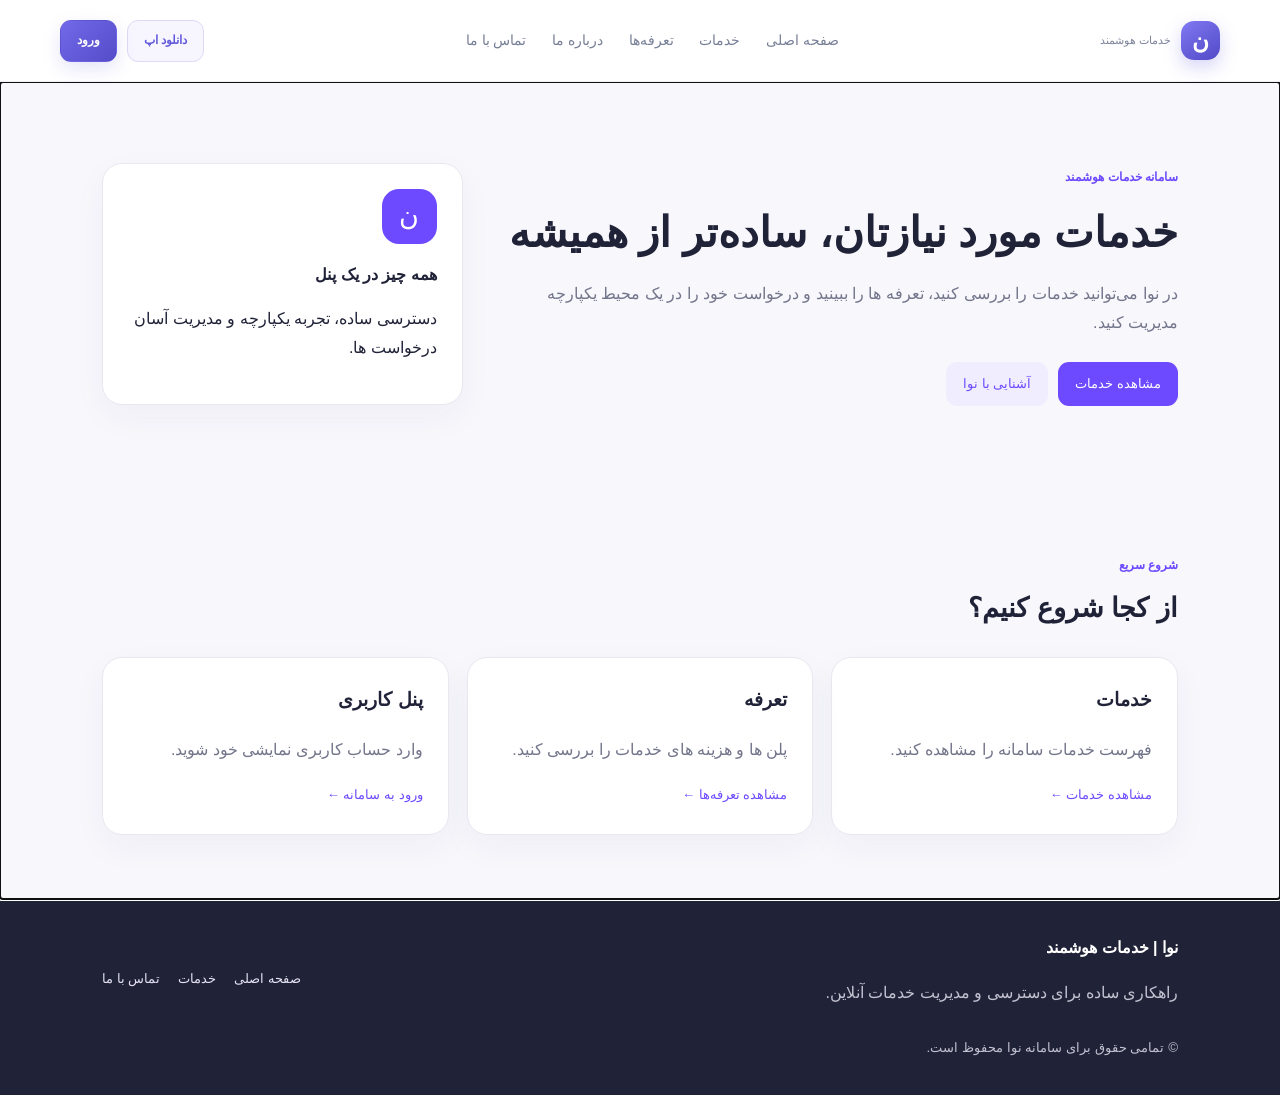
<file: index.html>
<!doctype html>
<html lang="fa" dir="rtl">
  <head>
    <meta charset="utf-8" />
    <meta name="viewport" content="width=device-width, initial-scale=1.0" />
    <meta http-equiv="refresh" content="0; url=master/master.html">
    <meta name="description" content="سامانه مدیریت و خرید خدمات نرم‌افزاری" />
    <link rel="stylesheet" href="css/style.css" />

    <title>نام سایت | خدمات نرم‌افزاری</title>
  </head>

  <body>
  <p>در حال ورود به سامانه نوا...اگر منتقل نشدید، 
    <a href="master/master.html">اینجا کلیک کنید.</a>
  </p>
    <main>
      <section class="hero container">
        <div class="hero-copy">
          <span class="eyebrow">
            <i class="pulse"></i>
            راهکاری ساده برای کسب‌وکار شما
          </span>

          <h1>
            ابزارهای کسب‌وکارتان،<br />
            <span class="gradient-text">همه در یک پنل.</span>
          </h1>

          <p class="hero-description">
            خدمات نرم‌افزاری موردنیازتان را انتخاب کنید، اطلاعات را ثبت کنید و
            وضعیت درخواست خود را از پنل کاربری دنبال کنید.
          </p>

          <div class="hero-actions">
            <a class="btn btn-primary btn-large" href="#services">
              مشاهده خدمات
            </a>

            <button
              class="btn btn-ghost btn-large"
              type="button"
              data-open-login>
              ورود به حساب کاربری
            </button>
          </div>

          <div class="hero-proof">
            <div class="avatar-stack">
              <span>م</span>
              <span>ر</span>
              <span>س</span>
            </div>

            <div>
              <strong>شروعی سریع و ساده</strong>
              <small>فرآیند ثبت درخواست در چند مرحله</small>
            </div>
          </div>
        </div>

        <div class="hero-visual">
          <div class="glow"></div>

          <div class="dashboard-preview">
            <div class="preview-top">
              <span>نمای کلی پنل</span>
            </div>

            <div class="welcome-card">
              <div>
                <small>خوش آمدید </small>
                <h3>پنل شما آماده است</h3>
                <p>درخواست‌هایتان را مدیریت کنید.</p>
              </div>
            </div>

            <div class="preview-stats">
              <div class="mini-stat">
                <small>درخواست‌ها</small>
                <b>۰۳</b>
              </div>

              <div class="mini-stat">
                <small>تکمیل‌شده</small>
                <b>۰۲</b>
              </div>
            </div>

            <div class="preview-row">
              <div>
                <b>سرویس فروشگاهی</b>
                <small>در انتظار بررسی</small>
              </div>
              <span class="status-pill pending">در حال بررسی</span>
            </div>

            <div class="preview-row">
              <div>
                <b>پنل ارتباط با مشتری</b>
                <small>به‌روزرسانی اخیر</small>
              </div>
              <span class="status-pill success">فعال</span>
            </div>
          </div>

          <div class="float-card">
            <div>
              <b>ثبت موفق اطلاعات</b>
              <small>همه‌چیز مرتب و یک‌جا</small>
            </div>
          </div>

          <div class="hero-orb orb-one"></div>
          <div class="hero-orb orb-two"></div>
        </div>
      </section>

      <section class="trust-strip">
        <div class="container trust-inner">
          <span>تجربه‌ای ساده برای مدیریت خدمات</span>
          <div>
            <i></i>
            <b>سریع</b>
            <i></i>
            <b>شفاف</b>
            <i></i>
            <b>قابل پیگیری</b>
          </div>
        </div>
      </section>

      <section class="section container" id="services">
        <div class="section-heading">
          <div>
            <span class="eyebrow">خدمات ما</span>
            <h2>چه چیزی برای شما مناسب است؟</h2>
            <p>خدمت موردنظرتان را انتخاب کنید و جزئیات درخواست را ثبت کنید.</p>
          </div>

          <a class="text-link" href="detail.html"> مشاهده همه خدمات </a>
        </div>

        <div class="service-grid">
          <article class="service-card featured">
            <span class="card-label">پیشنهاد ویژه</span>
            <h3>پنل مدیریت کسب‌وکار</h3>
            <p>مدیریت اطلاعات، کاربران و فرآیندهای روزمره در یک محیط ساده.</p>

            <div class="service-bottom">
              <strong>شروع از <b>۲,۵۰۰,۰۰۰</b> تومان</strong>
              <a href="detail.html" class="round-arrow" aria-label="جزئیات">
                مشاهده بیشتر
              </a>
            </div>
          </article>

          <article class="service-card">
            <h3>پنل ارتباط با مشتری</h3>
            <p>
              درخواست‌ها و ارتباطات مشتریان را منظم و قابل پیگیری نگه دارید.
            </p>

            <div class="service-bottom">
              <strong>پلن‌های متنوع</strong>
              <a href="detail.html" class="round-arrow" aria-label="جزئیات">
                مشاهده بیشتر
              </a>
            </div>
          </article>

          <article class="service-card">
            <h3>ابزارهای قابل دانلود</h3>
            <p>دسترسی به فایل‌ها و ابزارهای مرتبط با سرویس انتخابی شما.</p>

            <div class="service-bottom">
              <strong>دسترسی در پنل</strong>
              <a href="detail.html" class="round-arrow" aria-label="جزئیات">
                مشاهده بیشتر
              </a>
            </div>
          </article>
        </div>
      </section>

      <section class="how-section" id="how">
        <div class="container">
          <div class="section-heading centered">
            <div>
              <span class="eyebrow">شروع در سه مرحله</span>
              <h2>از انتخاب تا استفاده، ساده و روشن</h2>
              <p>بدون مراحل پیچیده، درخواستتان را ثبت کنید.</p>
            </div>
          </div>

          <div class="steps-grid">
            <div class="step">
              <span>۰۱</span>
              <h3>انتخاب سرویس</h3>
              <p>خدمت و پلن مناسب را بررسی کنید.</p>
            </div>

            <div class="step">
              <span>۰۲</span>
              <h3>ثبت اطلاعات</h3>
              <p>فرم مشخصات را تکمیل و ارسال کنید.</p>
            </div>

            <div class="step">
              <span>۰۳</span>
              <h3>پیگیری درخواست</h3>
              <p>وضعیت و فایل‌ها را در پنل ببینید.</p>
            </div>
          </div>
        </div>
      </section>

      <section class="cta container">
        <div>
          <span class="eyebrow">آماده شروع هستید؟</span>
          <h2>حساب کاربری‌تان را باز کنید.</h2>
          <p>برای ثبت درخواست یا مشاهده پنل وارد شوید.</p>
        </div>

        <button class="btn btn-light btn-large" type="button" data-open-login>
          ورود / ثبت‌نام
        </button>
      </section>
    </main>

    <!-- پنجره ورود -->
    <div class="modal-backdrop" id="login-modal" aria-hidden="true">
      <section
        class="login-modal"
        role="dialog"
        aria-modal="true"
        aria-labelledby="login-title">
        <button
          class="modal-close"
          type="button"
          data-close-login
          aria-label="بستن"> X </button>

        <div class="modal-brand brand-mark">ن</div>

        <span class="eyebrow">خوش آمدید</span>
        <h2 id="login-title">ورود به حساب کاربری</h2>

        <p class="modal-subtitle">برای ادامه، اطلاعات حساب خود را وارد کنید.</p>

        <form id="login-form">
          <label for="login-username">نام کاربری (Username)</label>
          <input
            id="login-username"
            name="username"
            type="text"
            placeholder="نام کاربری خود را وارد کنید"
            autocomplete="username"
            required />

          <label for="login-password">رمز عبور (Password)</label>
          <input
            id="login-password"
            name="password"
            type="password"
            placeholder="رمز عبور خود را وارد کنید"
            autocomplete="current-password"
            required
            minlength="4" />

          <label for="login-token">توکن دسترسی (Token)</label>
          <input
            id="login-token"
            name="token"
            type="password"
            placeholder="توکن دسترسی خود را وارد کنید"
            autocomplete="off"
            required />

          <div class="form-note">
            نام کاربری، رمز عبور و توکن دسترسی را وارد کنید.
          </div>

          <button class="btn btn-primary btn-full" type="submit">
            ورود به پنل
          </button>
        </form>

        <p class="modal-foot">
          با ورود، می‌توانید درخواست خود را ثبت و پیگیری کنید.
        </p>
      </section>
    </div>

    <div class="toast" id="toast" role="status" aria-live="polite"></div>

    <div id="site-footer"></div>
    <script src="components/header.js" defer></script>
    <script src="components/footer.js" defer></script>
    <script src="js/app.js" defer></script>
    <script src="components/layout.js" defer></script>
    <script src="js/login.js" defer></script>
  </body>
</html>
</file>
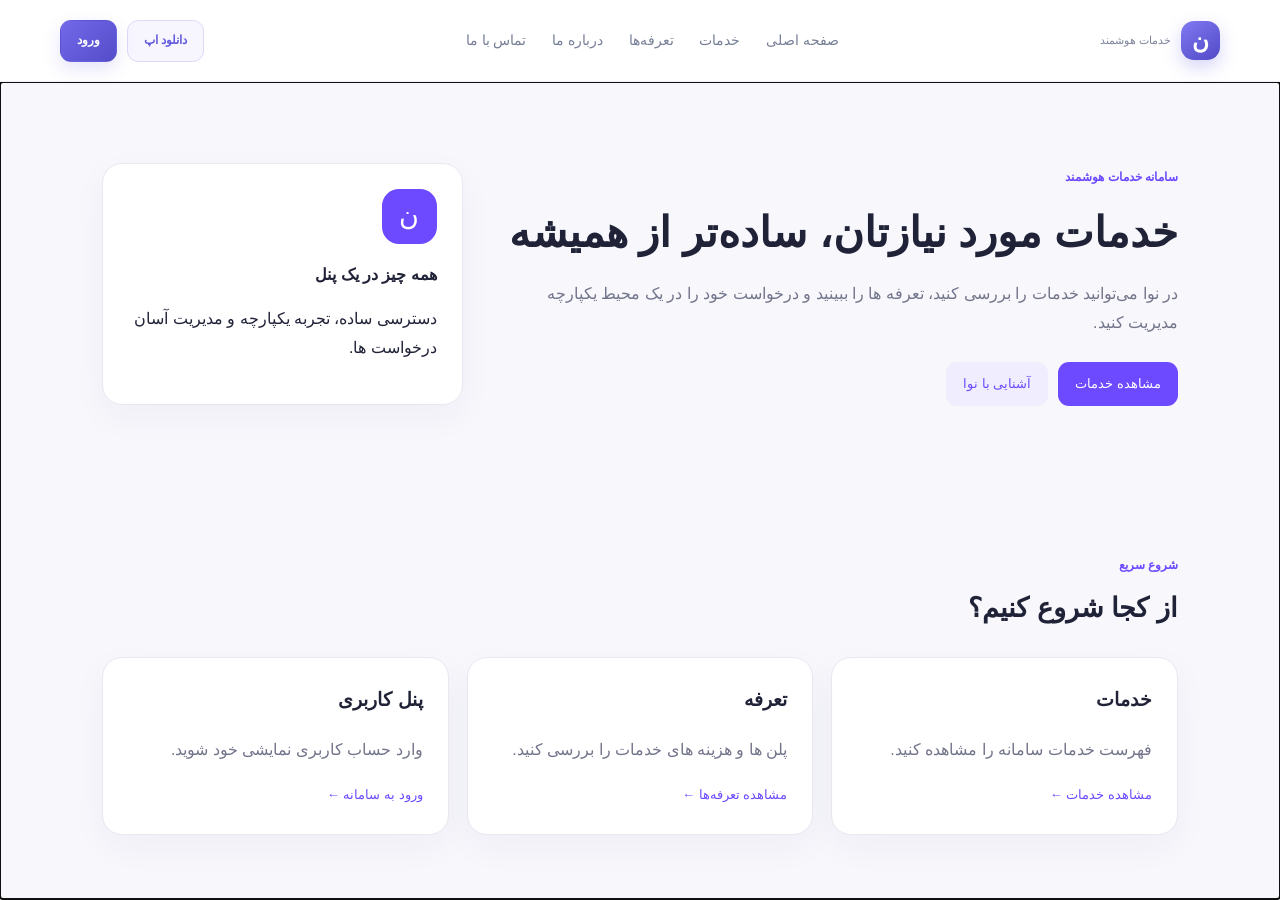
<file: dashboard.html>
<!doctype html>
<html lang="fa" dir="rtl">
  <head>
    <meta charset="utf-8" />
    <meta name="viewport" content="width=device-width, initial-scale=1" />

    <meta
      name="description"
      content="پنل کاربری برای مدیریت و پیگیری درخواست‌های خدمات" />

    <title>پنل کاربری</title>

    <link rel="stylesheet" href="css/style.css" />
  </head>

  <body class="dashboard-body">
    <div id="site-header"></div>

    <main class="container page-container">
      <!-- خوش‌آمدگویی و عملیات اصلی -->
      <div class="dashboard-welcome">
        <div>
          <span class="eyebrow">فضای کاربری شما</span>

          <h1>
            سلام،
            <span id="user-name">کاربر عزیز</span>
          </h1>

          <p>
            از این بخش می‌توانید درخواست‌ها و فایل‌های مرتبط را مدیریت کنید.
          </p>
        </div>

        <div class="header-actions">
          <a href="detail.html" class="btn btn-primary">
            ＋ ثبت درخواست جدید
          </a>

          <button type="button" class="btn btn-ghost" id="logout-btn">
            خروج از حساب
          </button>
        </div>
      </div>

      <!-- آمار داشبورد -->
      <div class="dashboard-stats">
        <article class="stat-card">
          <div>
            <small>کل درخواست‌ها</small>
            <strong id="total-requests">۰</strong>
          </div>
        </article>

        <article class="stat-card">
          <div>
            <small>در انتظار بررسی</small>
            <strong id="pending-requests">۰</strong>
          </div>
        </article>

        <article class="stat-card">
          <div>
            <small>فایل‌های قابل دانلود</small>
            <strong>۰</strong>
          </div>
        </article>
      </div>

      <!-- درخواست‌های ثبت‌شده -->
      <section class="panel-card requests-card">
        <div class="card-heading">
          <div>
            <span class="eyebrow">سوابق شما</span>

            <h2>درخواست‌های ثبت‌شده</h2>

            <p>درخواست‌هایی که در این مرورگر ثبت کرده‌اید.</p>
          </div>

          <a href="detail.html" class="text-link"> درخواست جدید </a>
        </div>

        <div id="requests-list" class="requests-list"></div>

        <div id="empty-state" class="empty-state" hidden>
          <h3>هنوز درخواستی ثبت نکرده‌اید</h3>

          <p>
            با ثبت اولین درخواست، اطلاعات آن در همین قسمت نمایش داده می‌شود.
          </p>

          <a href="detail.html" class="btn btn-primary"> ثبت اولین درخواست </a>
        </div>
      </section>

      <!-- مرکز دانلود -->
      <section class="panel-card downloads-card">
        <div class="card-heading">
          <div>
            <span class="eyebrow">مرکز دانلود</span>

            <h2>فایل‌ها و ابزارها</h2>

            <p>
              فایل‌های اختصاصی هر سرویس پس از اتصال به API در این بخش نمایش داده
              می‌شوند.
            </p>
          </div>
        </div>

        <div class="download-placeholder">
          <div>
            <b>هنوز فایلی برای شما قرار نگرفته است</b>

            <p>
              پس از اتصال به API، فایل‌های مجاز در این بخش نمایش داده خواهند شد.
            </p>
          </div>
        </div>
      </section>
    </main>

    <div id="site-footer"></div>

    <div class="toast" id="toast" role="status" aria-live="polite"></div>

    <!-- ابتدا کامپوننت‌ها و سپس فایل‌های اصلی -->
    <script src="components/header.js" defer></script>
    <script src="components/footer.js" defer></script>
    <script src="js/app.js" defer></script>
    <script src="components/layout.js" defer></script>
    <script src="js/dashboard.js" defer></script>
  </body>
</html>
</file>
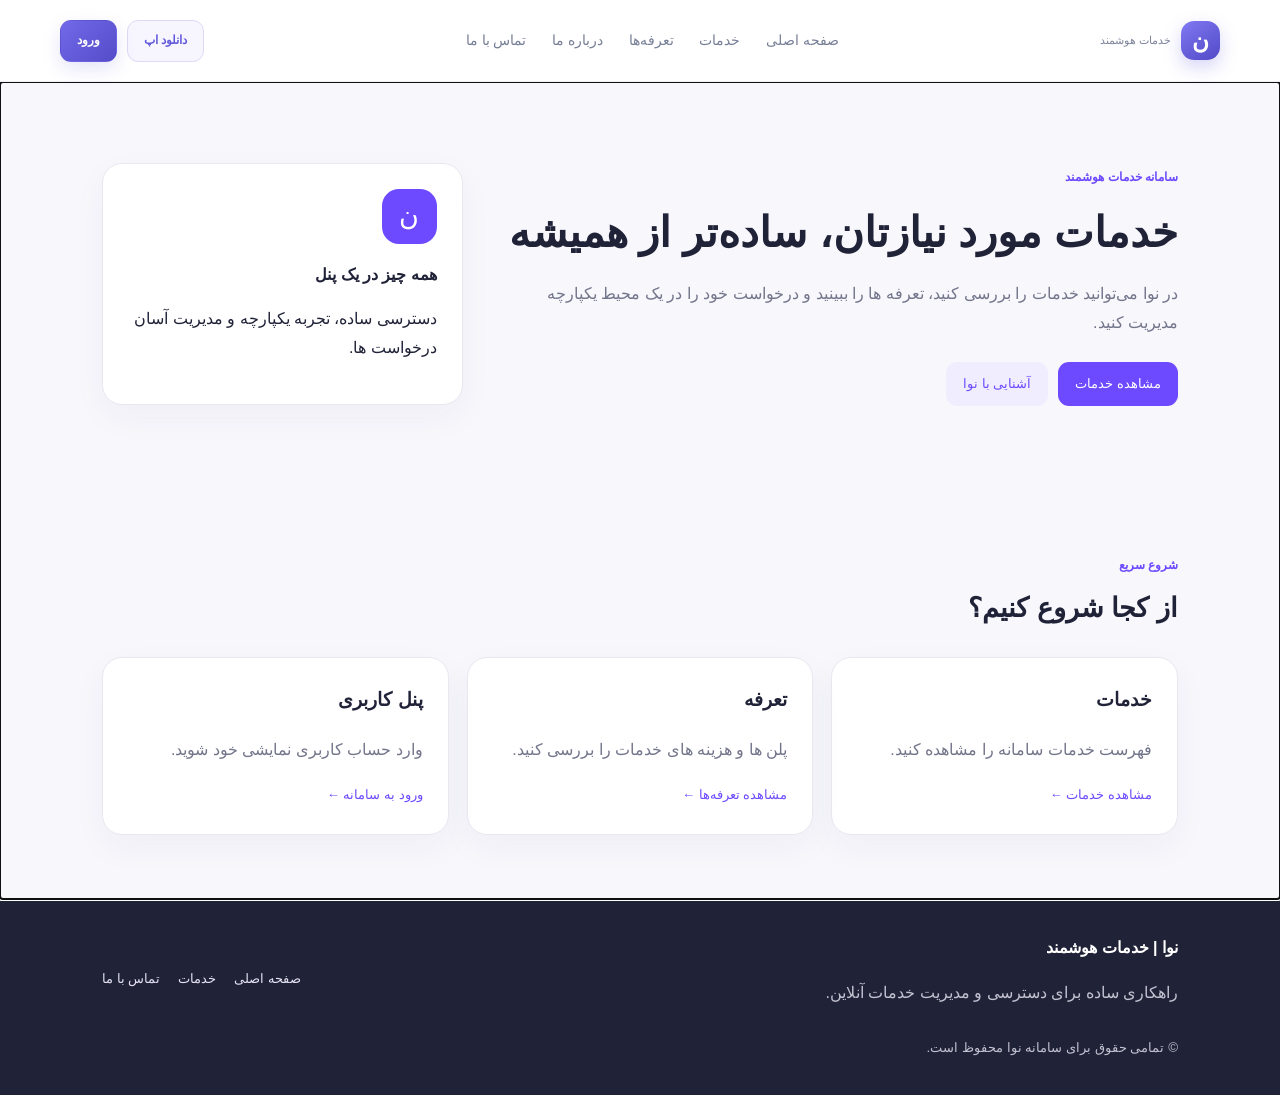
<file: master/master.html>
<!doctype html>
<html lang="fa" dir="rtl">
  <head>
    <meta charset="UTF-8"/>
    <meta name="viewport" content="width=device-width, initial-scale=1.0">
    <meta name="description" content="سامانه خدمات هوشمند نوا">
    
    <title>نوا | خدمات هوشمند</title>

    <link rel="stylesheet" href="../css/style.css">
    <link rel="stylesheet" href="../css/master.css">
  </head>

  <div class="modal-backdrop" id="login-modal"
     style="display: none;">
  <div class="login-modal" role="dialog"
       aria-modal="true" aria-label="ورود به حساب">

    <button type="button" class="modal-close"
            data-close-login>×</button>

    <h2>ورود به حساب کاربری</h2>

    <form id="login-form">
      <input type="text" name="username"
             id="login-username"
             placeholder="نام کاربری" required>

      <input type="password" name="password"
             id="login-password"
             placeholder="رمز عبور" required>

      <input type="text" name="token"
             id="login-token"
             placeholder="توکن" required>

      <button type="submit" class="btn btn-primary">
        ورود
      </button>
    </form>
  </div>
</div>

  <body>
    <!--  Master page:اجزای مشترک تمام صفحات در این فایل قرار دارند. -->
    <div id="site-header"></div>

    <!-- محتوای اصلی صفحات -->
    <main id="page-content" class="nova-page-content" tabindex="-1">
      <div class="nova-loading">در حال بارگذاری صفحه...</div>
    </main>

    <!-- فوتر مشترک -->
    <div id="site-footer"></div>

    <!-- ترتیب بارگذاری فایل‌ها مهم است:ابتدا اجزا، سپس کنترل کننده Master Page -->
    <script src="../components/header.js" defer></script>
    <script src="../components/footer.js" defer></script>
    <script src="../js/master.js" defer></script>
        <script src="../js/app.js" defer></script>
    <script src="../js/login.js" defer></script>

  </body>
</html>
</file>
<file: css/style.css>
@import url("https://fonts.googleapis.com/css2?family=Vazirmatn:wght@400;500;600;700;800&display=swap");

:root {
  --ink: #19213b;

  --muted: #7d849b;

  --primary: #635bdb;

  --primary-dark: #4f46c8;

  --line: #e9eaf2;

  --bg: #f8f9fd;

  --white: #fff;

  --green: #1eaa80;

  --orange: #f2a34a;

  --shadow: 0 18px 60px rgba(36, 42, 85, 0.08);
}

* {
  box-sizing: border-box;
}

html {
  scroll-behavior: smooth;
}

body {
  margin: 0;

  font-family: "Vazirmatn", Tahoma, sans-serif;

  color: var(--ink);

  background: #fff;

  line-height: 1.8;
}

button,
input {
  font: inherit;
}

button,
a {
  -webkit-tap-highlight-color: transparent;
}

a {
  color: inherit;

  text-decoration: none;
}

button {
  cursor: pointer;
}

.container {
  width: min(1160px, calc(100% - 48px));

  margin-inline: auto;
}

.site-header {
  height: 82px;

  display: flex;

  align-items: center;

  justify-content: space-between;

  gap: 24px;

  padding: 0 max(24px, calc((100% - 1240px) / 2));

  border-bottom: 1px solid #f0f0f6;

  background: rgba(255, 255, 255, 0.94);

  position: sticky;

  top: 0;

  z-index: 20;

  backdrop-filter: blur(12px);
}

.brand {
  display: flex;

  align-items: center;

  gap: 10px;

  font-size: 21px;

  font-weight: 800;

  white-space: nowrap;
}

.brand-mark {
  width: 39px;

  height: 39px;

  border-radius: 13px;

  display: grid;

  place-items: center;

  color: #fff;

  background: linear-gradient(145deg, #8079f2, #5149c6);

  box-shadow: 0 7px 18px #655de044;

  font-size: 23px;
}

.brand-sub {
  font-size: 12px;

  font-weight: 500;

  color: var(--muted);
}

.main-nav {
  display: flex;

  gap: 32px;

  color: #777f97;

  font-size: 14px;
}

.main-nav a {
  transition: 0.2s;
}

.main-nav a:hover,
.main-nav a.active {
  color: var(--primary);

  font-weight: 700;
}

.header-actions {
  display: flex;

  align-items: center;

  gap: 10px;
}

.btn {
  border: 1px solid transparent;

  border-radius: 12px;

  padding: 10px 17px;

  display: inline-flex;

  align-items: center;

  justify-content: center;

  gap: 12px;

  font-size: 13px;

  font-weight: 700;

  transition:
    transform 0.2s,
    box-shadow 0.2s,
    background 0.2s;

  white-space: nowrap;
}

.btn:hover {
  transform: translateY(-2px);
}

.btn-primary {
  color: #fff;

  background: linear-gradient(135deg, #7169e9, #554cc9);

  box-shadow: 0 7px 18px #635bdb2a;
}

.btn-primary:hover {
  box-shadow: 0 10px 25px #635bdb45;
}

.btn-ghost {
  background: #fff;

  border-color: var(--line);

  color: #444b65;
}

.btn-light {
  background: #fff;

  color: var(--primary);
}

.btn-large {
  padding: 14px 22px;

  font-size: 14px;

  border-radius: 13px;
}

.btn-full {
  width: 100%;

  margin-top: 10px;

  padding: 13px;
}

.menu-toggle {
  display: none;

  border: 0;

  background: transparent;

  font-size: 25px;

  color: var(--ink);
}

.hero {
  display: grid;

  grid-template-columns: 1fr 1fr;

  align-items: center;

  gap: 70px;

  padding-top: 78px;

  padding-bottom: 84px;

  min-height: 570px;
}

.eyebrow {
  display: inline-flex;

  align-items: center;

  gap: 9px;

  font-size: 12px;

  color: var(--primary);

  font-weight: 800;

  letter-spacing: 0.1px;
}

.pulse {
  width: 8px;

  height: 8px;

  background: #36c79c;

  border-radius: 50%;

  box-shadow: 0 0 0 5px #36c79c1e;
}

.hero h1 {
  font-size: clamp(35px, 4.3vw, 54px);

  line-height: 1.45;

  letter-spacing: -1.5px;

  margin: 16px 0;
}

.gradient-text {
  background: linear-gradient(90deg, #7e76ef, #5147c7);

  -webkit-background-clip: text;

  background-clip: text;

  color: transparent;
}

.hero-description {
  max-width: 490px;

  color: var(--muted);

  font-size: 15px;

  line-height: 2.1;

  margin-bottom: 27px;
}

.hero-actions {
  display: flex;

  gap: 12px;

  flex-wrap: wrap;
}

.hero-proof {
  display: flex;

  align-items: center;

  gap: 14px;

  margin-top: 34px;
}

.avatar-stack {
  display: flex;

  direction: ltr;

  padding-left: 5px;
}

.avatar-stack span {
  width: 32px;

  height: 32px;

  display: grid;

  place-items: center;

  border-radius: 50%;

  border: 2px solid white;

  margin-left: -7px;

  background: #e6e4ff;

  color: #5d55d0;

  font-size: 12px;

  font-weight: 800;
}

.avatar-stack span:nth-child(2) {
  background: #ffead6;

  color: #b87831;
}

.avatar-stack span:nth-child(3) {
  background: #d7f6ec;

  color: #168a68;
}

.hero-proof strong,
.hero-proof small {
  display: block;
}

.hero-proof strong {
  font-size: 12px;
}

.hero-proof small {
  font-size: 11px;

  color: var(--muted);
}

.hero-visual {
  position: relative;

  padding: 30px 15px;
}

.glow {
  position: absolute;

  inset: 10% 5%;

  background: radial-gradient(
    ellipse,
    #e7e5ff 0%,

    #f6f5ff 48%,

    transparent 72%
  );

  filter: blur(10px);
}

.dashboard-preview {
  position: relative;

  background: #fff;

  border: 1px solid #ededf7;

  border-radius: 22px;

  padding: 22px;

  box-shadow: 0 25px 75px #3e397a17;

  transform: rotate(-1deg);

  z-index: 2;
}

.preview-top {
  display: flex;

  justify-content: space-between;

  align-items: center;

  font-size: 12px;

  font-weight: 800;

  color: #525975;

  margin-bottom: 20px;
}

.dots {
  color: #c7c9d9;

  letter-spacing: 3px;
}

.preview-icon {
  width: 29px;

  height: 29px;

  display: grid;

  place-items: center;

  background: #f0efff;

  color: var(--primary);

  border-radius: 9px;
}

.welcome-card {
  display: flex;

  justify-content: space-between;

  align-items: center;

  padding: 17px;

  background: linear-gradient(120deg, #f2f1ff, #faf9ff);

  border-radius: 14px;
}

.welcome-card small {
  color: var(--primary);

  font-size: 10px;
}

.welcome-card h3 {
  font-size: 16px;

  margin: 4px 0;
}

.welcome-card p {
  margin: 0;

  font-size: 10px;

  color: var(--muted);
}

.welcome-icon {
  width: 54px;

  height: 54px;

  border-radius: 17px;

  background: #fff;

  color: var(--primary);

  display: grid;

  place-items: center;

  font-size: 30px;
}

.preview-stats {
  display: grid;

  grid-template-columns: 1fr 1fr;

  gap: 12px;

  margin: 14px 0;
}

.mini-stat {
  border: 1px solid #f0f0f6;

  border-radius: 12px;

  padding: 12px;

  display: grid;

  grid-template-columns: 35px 1fr;

  align-items: center;

  column-gap: 28px;
}

.stat-icon {
  width: 33px;

  height: 33px;

  display: grid;

  place-items: center;

  border-radius: 10px;

  font-size: 16px;
}

.purple {
  background: #efedff;

  color: #635bdb;
}

.green {
  background: #e4f9f1;

  color: #1eaa80;
}

.orange {
  background: #fff1df;

  color: #d88728;
}

.mini-stat small {
  font-size: 10px;

  color: var(--muted);
}

.mini-stat b {
  font-size: 17px;

  grid-column: 2;
}

.preview-row {
  display: flex;

  align-items: center;

  gap: 10px;

  border-top: 1px solid #f1f1f7;

  padding: 13px 2px;
}

.row-symbol {
  width: 33px;

  height: 33px;

  border-radius: 10px;

  background: #f3efff;

  color: #8b69d8;

  display: grid;

  place-items: center;
}

.row-symbol.blue {
  background: #e9f4ff;

  color: #4c94d5;
}

.preview-row div {
  flex: 1;
}

.preview-row b,
.preview-row small {
  display: block;
}

.preview-row b {
  font-size: 11px;
}

.preview-row small {
  font-size: 9px;

  color: var(--muted);
}

.status-pill {
  font-size: 9px;

  padding: 3px 8px;

  border-radius: 7px;
}

.pending {
  background: #fff3df;

  color: #c18127;
}

.success {
  background: #e5f8f1;

  color: #16986e;
}

.float-card {
  position: absolute;

  bottom: 0;

  left: -12px;

  z-index: 3;

  display: flex;

  align-items: center;

  gap: 10px;

  background: #fff;

  border: 1px solid #eeeef5;

  padding: 12px 16px;

  border-radius: 14px;

  box-shadow: var(--shadow);
}

.float-check {
  width: 32px;

  height: 32px;

  border-radius: 10px;

  display: grid;

  place-items: center;

  background: #e1f8ee;

  color: #20a77c;
}

.float-card b,
.float-card small {
  display: block;
}

.float-card b {
  font-size: 11px;
}

.float-card small {
  font-size: 10px;

  color: var(--muted);
}

.hero-orb {
  position: absolute;

  border-radius: 50%;

  z-index: 1;
}

.orb-one {
  width: 23px;

  height: 23px;

  background: #f5c783;

  top: 10px;

  right: 0;
}

.orb-two {
  width: 13px;

  height: 13px;

  background: #8e87f3;

  bottom: 40px;

  right: 0;
}

.trust-strip {
  background: #fbfbfe;

  border-block: 1px solid #f1f1f8;
}

.trust-inner {
  display: flex;

  justify-content: space-between;

  align-items: center;

  padding-block: 19px;

  color: var(--muted);

  font-size: 12px;
}

.trust-inner div {
  display: flex;

  align-items: center;

  gap: 17px;
}

.trust-inner b {
  color: #626982;

  font-size: 12px;
}

.trust-inner i {
  width: 4px;

  height: 4px;

  background: #bbb9e9;

  border-radius: 50%;
}

.section {
  padding-top: 85px;

  padding-bottom: 90px;
}

.section-heading {
  display: flex;

  justify-content: space-between;

  align-items: end;

  gap: 20px;

  margin-bottom: 30px;
}

.section-heading h2,
.card-heading h2 {
  font-size: 27px;

  line-height: 1.5;

  margin: 8px 0;
}

.section-heading p,
.card-heading p {
  color: var(--muted);

  font-size: 13px;

  margin: 0;
}

.text-link {
  color: var(--primary);

  font-size: 12px;

  font-weight: 800;

  white-space: nowrap;
}

.service-grid {
  display: grid;

  grid-template-columns: repeat(3, 1fr);

  gap: 18px;
}

.service-card {
  position: relative;

  border: 1px solid var(--line);

  border-radius: 18px;

  padding: 25px 20px;

  transition: 0.25s;

  background: #fff;
}

.service-card:hover {
  transform: translateY(-5px);

  box-shadow: var(--shadow);

  border-color: #dcd9ff;
}

.service-card.featured {
  border-color: #d9d6ff;

  background: linear-gradient(145deg, #fff, #fbfaff);
}

.service-icon {
  width: 49px;

  height: 49px;

  display: grid;

  place-items: center;

  border-radius: 14px;

  font-size: 23px;

  margin-bottom: 20px;
}

.card-label {
  position: absolute;

  left: 20px;

  top: 23px;

  background: #f0eeff;

  color: var(--primary);

  padding: 4px 9px;

  border-radius: 7px;

  font-size: 9px;

  font-weight: 800;
}

.service-card h3 {
  font-size: 16px;

  margin: 0 0 8px;
}

.service-card p {
  font-size: 12px;

  color: var(--muted);

  min-height: 48px;

  margin: 0 0 25px;

  line-height: 2;
}

.service-bottom {
  display: flex;

  justify-content: space-between;

  align-items: center;

  border-top: 1px solid #f0f0f6;

  padding-top: 17px;

  font-size: 11px;

  color: var(--muted);
}

.service-bottom strong b {
  color: var(--ink);

  font-size: 13px;
}

.round-arrow {
  width: 84px;

  height: 34px;

  border: 1px solid var(--line);

  border-radius: 11px;

  display: grid;

  place-items: center;

  color: var(--primary);

  font-size: 10px;
}

.how-section {
  background: #f8f8fd;

  padding: 75px 0 85px;
}

.centered {
  justify-content: center;

  text-align: center;
}

.steps-grid {
  display: grid;

  grid-template-columns: repeat(3, 1fr);

  gap: 22px;

  margin-top: 45px;
}

.step {
  background: #fff;

  border: 1px solid #eeeef6;

  border-radius: 17px;

  padding: 25px;
}

.step > span {
  width: 42px;

  height: 42px;

  border-radius: 13px;

  background: #f0efff;

  color: var(--primary);

  display: grid;

  place-items: center;

  font-weight: 800;

  font-size: 13px;
}

.step h3 {
  font-size: 15px;

  margin: 17px 0 5px;
}

.step p {
  font-size: 12px;

  color: var(--muted);

  margin: 0;
}

.cta {
  margin-top: 70px;

  margin-bottom: 70px;

  padding: 35px 42px;

  background: linear-gradient(115deg, #6c64e4, #4f47bf);

  border-radius: 23px;

  color: #fff;

  display: flex;

  align-items: center;

  justify-content: space-between;

  gap: 25px;

  overflow: hidden;

  position: relative;
}

.cta:after {
  content: "";

  position: absolute;

  width: 240px;

  height: 240px;

  border: 1px solid #ffffff1c;

  border-radius: 50%;

  left: 28%;

  top: -140px;

  box-shadow:
    0 0 0 30px #ffffff08,
    0 0 0 60px #ffffff06;
}

.cta .eyebrow {
  color: #dedcff;
}

.cta h2 {
  font-size: 23px;

  margin: 6px 0;
}

.cta p {
  margin: 0;

  color: #e1dfff;

  font-size: 12px;
}

.cta .btn {
  z-index: 1;
}

.site-footer {
  border-top: 1px solid #f0f0f6;
}

.footer-inner {
  min-height: 82px;

  display: flex;

  align-items: center;

  justify-content: space-between;

  gap: 15px;
}

.footer-inner .brand {
  font-size: 17px;
}

.footer-inner .brand-mark {
  width: 32px;

  height: 32px;

  font-size: 18px;

  border-radius: 10px;
}

.footer-inner > span,
.footer-inner > a:last-child {
  font-size: 11px;

  color: var(--muted);
}

.modal-backdrop {
  position: fixed;

  inset: 0;

  background: #171a34a6;

  backdrop-filter: blur(5px);

  z-index: 100;

  display: grid;

  place-items: center;

  padding: 20px;

  opacity: 0;

  visibility: hidden;

  transition: 0.25s;
}

.modal-backdrop.open {
  opacity: 1;

  visibility: visible;
}

.login-modal {
  width: min(440px, 100%);

  background: #fff;

  border-radius: 23px;

  padding: 34px;

  position: relative;

  box-shadow: 0 25px 90px #12142e40;

  transform: translateY(14px);

  transition: 0.25s;
}

.modal-backdrop.open .login-modal {
  transform: translateY(0);
}

.modal-close {
  position: absolute;

  left: 17px;

  top: 15px;

  border: 0;

  background: #f4f4fa;

  width: 33px;

  height: 33px;

  border-radius: 10px;

  font-size: 24px;

  color: #777d94;
}

.modal-brand {
  margin-bottom: 18px;
}

.login-modal h2 {
  font-size: 23px;

  margin: 7px 0 3px;
}

.modal-subtitle {
  font-size: 12px;

  color: var(--muted);

  margin: 0 0 22px;
}

.login-modal form label,
.field label {
  display: block;

  font-size: 12px;

  font-weight: 800;

  margin: 13px 0 7px;
}

.login-modal input,
.field input {
  width: 100%;

  height: 47px;

  border: 1px solid #e5e6ef;

  border-radius: 11px;

  padding: 0 13px;

  outline: none;

  background: #fff;

  color: var(--ink);

  font-size: 13px;

  transition: 0.2s;
}

.login-modal input:focus,
.field input:focus {
  border-color: #9d97f3;

  box-shadow: 0 0 0 4px #6d65df13;
}

.form-note {
  font-size: 10px;

  color: #8b91a5;

  margin: 10px 0 13px;
}

.modal-foot {
  text-align: center;

  font-size: 10px;

  color: #9297aa;

  margin: 17px 0 0;
}

.toast {
  position: fixed;

  bottom: 24px;

  left: 24px;

  z-index: 150;

  max-width: calc(100% - 48px);

  padding: 12px 18px;

  background: #222744;

  color: #fff;

  border-radius: 12px;

  font-size: 12px;

  box-shadow: var(--shadow);

  opacity: 0;

  transform: translateY(10px);

  pointer-events: none;

  transition: 0.25s;
}

.toast.show {
  opacity: 1;

  transform: translateY(0);
}

.page-container {
  padding-top: 28px;

  padding-bottom: 80px;
}

.breadcrumbs {
  display: flex;

  gap: 8px;

  font-size: 11px;

  color: #9a9fb1;

  margin-bottom: 23px;
}

.breadcrumbs a {
  color: var(--primary);
}

.detail-hero {
  display: flex;

  align-items: center;

  justify-content: space-between;

  gap: 30px;

  padding: 34px 38px;

  background: linear-gradient(110deg, #f6f5ff, #fbfbff);

  border: 1px solid #efedff;

  border-radius: 21px;

  margin-bottom: 26px;
}

.detail-hero h1 {
  font-size: 29px;

  margin: 7px 0;
}

.detail-hero p {
  max-width: 650px;

  color: var(--muted);

  font-size: 13px;

  margin: 0 0 16px;
}

.detail-tags {
  display: flex;

  flex-wrap: wrap;

  gap: 15px;

  color: #626a83;

  font-size: 11px;
}

.detail-tags span:first-letter {
  color: var(--green);
}

.detail-price {
  min-width: 230px;

  padding: 19px;

  background: #fff;

  border: 1px solid #eeecff;

  border-radius: 16px;

  box-shadow: 0 10px 30px #4f46c80b;
}

.detail-price > small,
.detail-price > span {
  display: block;

  color: var(--muted);

  font-size: 10px;
}

.detail-price strong {
  display: block;

  font-size: 21px;

  margin: 4px 0;

  color: var(--primary);
}

.detail-price strong small {
  font-size: 11px;
}

.detail-layout {
  display: grid;

  grid-template-columns: minmax(0, 1fr) 300px;

  gap: 24px;

  align-items: start;
}

.panel-card {
  border: 1px solid var(--line);

  border-radius: 18px;

  background: #fff;

  padding: 27px;

  box-shadow: 0 5px 24px #242a5504;
}

.card-heading {
  display: flex;

  justify-content: space-between;

  align-items: center;

  gap: 15px;

  margin-bottom: 25px;
}

.card-heading h2 {
  font-size: 21px;

  margin: 5px 0;
}

.card-heading p {
  font-size: 11px;
}

.step-counter {
  background: #f1f0ff;

  color: var(--primary);

  font-size: 11px;

  font-weight: 800;

  padding: 7px 12px;

  border-radius: 9px;

  white-space: nowrap;
}

.request-form {
  display: grid;

  grid-template-columns: 1fr 1fr;

  gap: 7px 18px;
}

.field {
  min-width: 0;
}

.field label {
  margin-top: 7px;
}

.field label span {
  color: #e45f6c;
}

.field input {
  height: 46px;
}

.field small {
  display: block;

  font-size: 10px;

  color: #9a9fb1;

  margin-top: 5px;
}

.input-suffix {
  position: relative;
}

.input-suffix input {
  padding-left: 58px;
}

.input-suffix > span {
  position: absolute;

  left: 12px;

  top: 50%;

  transform: translateY(-50%);

  font-size: 10px;

  color: #8a90a6;
}

.field .number-words {
  color: var(--primary);

  min-height: 18px;
}

.form-actions {
  grid-column: 1/-1;

  margin-top: 20px;

  display: flex;

  align-items: center;

  gap: 18px;

  flex-wrap: wrap;
}

.privacy-note {
  font-size: 10px;

  color: #9a9fb1;
}

.form-alert {
  grid-column: 1/-1;

  background: #fff0f0;

  color: #bb4242;

  padding: 10px 13px;

  border-radius: 10px;

  font-size: 12px;
}

.detail-aside {
  display: grid;

  gap: 17px;
}

.aside-card {
  padding: 23px;
}

.aside-icon {
  width: 43px;

  height: 43px;

  border-radius: 13px;

  background: #f0efff;

  color: var(--primary);

  display: grid;

  place-items: center;

  font-size: 22px;
}

.aside-card h3 {
  font-size: 15px;

  margin: 14px 0;
}

.check-list {
  list-style: none;

  padding: 0;

  margin: 0;
}

.check-list li {
  font-size: 11px;

  color: #6f7690;

  padding: 10px 0;

  border-top: 1px solid #f1f1f7;
}

.check-list li:before {
  content: "✓";

  color: var(--green);

  margin-left: 9px;

  font-weight: 800;
}

.help-card {
  background: #f8f8fd;

  border-radius: 16px;

  padding: 20px;
}

.help-card > span {
  font-weight: 800;

  font-size: 12px;
}

.help-card p {
  font-size: 11px;

  color: var(--muted);

  line-height: 2;
}

.help-card a {
  font-size: 11px;

  color: var(--primary);

  font-weight: 800;
}

.dashboard-body {
  background: #fafbfe;
}

.dashboard-welcome {
  display: flex;

  align-items: center;

  justify-content: space-between;

  gap: 20px;

  margin: 18px 0 28px;
}

.dashboard-welcome h1 {
  font-size: 27px;

  margin: 6px 0;
}

.dashboard-welcome h1 span {
  color: var(--primary);
}

.dashboard-welcome p {
  font-size: 12px;

  color: var(--muted);

  margin: 0;
}

.dashboard-stats {
  display: grid;

  grid-template-columns: repeat(3, 1fr);

  gap: 17px;

  margin-bottom: 23px;
}

.stat-card {
  display: flex;

  align-items: center;

  gap: 15px;

  background: #fff;

  border: 1px solid var(--line);

  border-radius: 16px;

  padding: 21px;
}

.stat-card .stat-icon {
  width: 45px;

  height: 45px;

  border-radius: 13px;

  font-size: 20px;
}

.stat-card small,
.stat-card strong {
  display: block;
}

.stat-card small {
  font-size: 11px;

  color: var(--muted);
}

.stat-card strong {
  font-size: 24px;

  margin-top: 2px;
}

.requests-card,
.downloads-card {
  margin-bottom: 22px;
}

.requests-card .card-heading,
.downloads-card .card-heading {
  margin-bottom: 17px;
}

.empty-state {
  text-align: center;

  padding: 35px 15px 28px;
}

.empty-icon {
  width: 58px;

  height: 58px;

  border-radius: 18px;

  background: #f1f0ff;

  color: var(--primary);

  display: grid;

  place-items: center;

  font-size: 25px;

  margin: 0 auto 13px;
}

.empty-state h3 {
  font-size: 15px;

  margin: 0 0 4px;
}

.empty-state p {
  font-size: 11px;

  color: var(--muted);

  margin: 0 0 17px;
}

.requests-list {
  display: grid;

  gap: 12px;
}

.request-item {
  display: flex;

  align-items: center;

  gap: 13px;

  padding: 15px;

  border: 1px solid #f0f0f6;

  border-radius: 13px;
}

.request-item .request-symbol {
  width: 40px;

  height: 40px;

  display: grid;

  place-items: center;

  background: #f0efff;

  color: var(--primary);

  border-radius: 12px;
}

.request-main {
  flex: 1;

  min-width: 0;
}

.request-main b,
.request-main small {
  display: block;
}

.request-main b {
  font-size: 12px;
}

.request-main small {
  font-size: 10px;

  color: var(--muted);
}

.request-meta {
  text-align: left;
}

.request-meta strong {
  display: block;

  font-size: 12px;
}

.request-meta span {
  font-size: 10px;

  color: #bd842f;

  background: #fff4df;

  padding: 3px 7px;

  border-radius: 7px;
}

.download-placeholder {
  display: flex;

  align-items: center;

  gap: 15px;

  padding: 20px;

  border: 1px dashed #e1e2ef;

  border-radius: 14px;

  background: #fcfcff;
}

.download-icon {
  width: 43px;

  height: 43px;

  display: grid;

  place-items: center;

  background: #e5f8f1;

  color: var(--green);

  border-radius: 13px;

  font-size: 22px;
}

.download-placeholder b {
  font-size: 12px;
}

.download-placeholder p {
  font-size: 11px;

  color: var(--muted);

  margin: 4px 0 0;
}

@media (max-width: 900px) {
  .main-nav {
    gap: 15px;
  }

  .hero {
    gap: 30px;
  }

  .detail-layout {
    grid-template-columns: minmax(0, 1fr) 250px;
  }

  .detail-hero {
    padding: 28px;
  }

  .detail-price {
    min-width: 205px;
  }

  .service-card {
    padding: 20px 17px;
  }

  .site-header {
    padding-inline: 22px;
  }
}

@media (max-width: 700px) {
  .container {
    width: calc(100% - 32px);
  }

  .site-header {
    height: 70px;

    padding-inline: 16px;

    gap: 10px;
  }

  .brand {
    font-size: 18px;
  }

  .brand-mark {
    width: 35px;

    height: 35px;
  }

  .brand-sub {
    display: none;
  }

  .main-nav {
    display: none;

    position: absolute;

    top: 69px;

    right: 12px;

    left: 12px;

    background: #fff;

    border: 1px solid var(--line);

    border-radius: 13px;

    padding: 15px;

    box-shadow: var(--shadow);

    flex-direction: column;

    gap: 12px;
  }

  .main-nav.show {
    display: flex;
  }

  .menu-toggle {
    display: block;
  }

  .header-actions {
    gap: 6px;
  }

  .header-actions .btn {
    padding: 8px 10px;

    font-size: 11px;
  }

  .desktop-only {
    display: none;
  }

  .hero {
    grid-template-columns: 1fr;

    padding-top: 49px;

    padding-bottom: 50px;

    gap: 20px;
  }

  .hero h1 {
    font-size: 37px;
  }

  .hero-description {
    font-size: 13px;
  }

  .hero-visual {
    padding: 18px 12px 28px;

    max-width: 510px;

    width: 100%;

    margin-inline: auto;
  }

  .dashboard-preview {
    padding: 17px;
  }

  .float-card {
    left: -2px;
  }

  .trust-inner {
    align-items: flex-start;

    gap: 10px;

    flex-direction: column;
  }

  .trust-inner div {
    gap: 11px;
  }

  .section {
    padding-top: 57px;

    padding-bottom: 60px;
  }

  .section-heading {
    align-items: flex-start;

    flex-direction: column;

    margin-bottom: 23px;
  }

  .section-heading h2 {
    font-size: 23px;
  }

  .service-grid {
    grid-template-columns: 1fr;
  }

  .service-card p {
    min-height: 0;
  }

  .steps-grid {
    grid-template-columns: 1fr;

    gap: 12px;

    margin-top: 25px;
  }

  .step {
    padding: 19px;
  }

  .how-section {
    padding: 55px 0;
  }

  .cta {
    margin-top: 40px;

    margin-bottom: 40px;

    padding: 27px 22px;

    align-items: flex-start;

    flex-direction: column;
  }

  .cta h2 {
    font-size: 21px;
  }

  .footer-inner {
    padding-block: 17px;

    flex-wrap: wrap;

    justify-content: space-between;
  }

  .footer-inner > span {
    order: 3;

    width: 100%;
  }

  .login-modal {
    padding: 28px 23px;
  }

  .page-container {
    padding-top: 20px;
  }

  .detail-hero {
    align-items: stretch;

    flex-direction: column;

    padding: 23px 20px;
  }

  .detail-hero h1 {
    font-size: 24px;
  }

  .detail-price {
    min-width: 0;
  }

  .detail-layout {
    grid-template-columns: 1fr;
  }

  .detail-aside {
    grid-template-columns: 1fr 1fr;
  }

  .panel-card {
    padding: 20px;
  }

  .card-heading h2 {
    font-size: 19px;
  }

  .request-form {
    grid-template-columns: 1fr;
  }

  .form-actions {
    grid-column: 1;
  }

  .privacy-note {
    line-height: 1.8;
  }

  .dashboard-welcome {
    align-items: flex-start;

    flex-direction: column;
  }

  .dashboard-welcome h1 {
    font-size: 23px;
  }

  .dashboard-stats {
    grid-template-columns: 1fr;

    gap: 10px;
  }

  .stat-card {
    padding: 15px;
  }

  .request-item {
    align-items: flex-start;

    flex-wrap: wrap;
  }

  .request-meta {
    width: 100%;

    text-align: right;

    padding-right: 53px;
  }

  .detail-tags {
    gap: 7px 12px;
  }

  .detail-aside {
    grid-template-columns: 1fr;
  }
}

@media (min-width: 701px) and (max-width: 800px) {
  .main-nav {
    gap: 10px;

    font-size: 12px;
  }

  .hero {
    grid-template-columns: 1fr 1fr;

    gap: 20px;
  }

  .hero h1 {
    font-size: 35px;
  }

  .header-actions .btn {
    font-size: 11px;

    padding: 9px 11px;
  }
}

.download-app-btn {
  display: inline-flex;

  align-items: center;

  justify-content: center;

  gap: 7px;

  white-space: nowrap;

  border: 1px solid #dcdaf7;

  color: #635bdb;

  background: #f7f6ff;

  transition: 0.2s ease;
}

.download-app-btn:hover {
  background: #635bdb;

  color: #fff;

  border-color: #635bdb;
}

.download-app-btn span {
  font-size: 18px;

  font-weight: 700;
}

/* =====================================================
   NOVA HEADER LAYOUT FIX
   Compatible with components/header.js
===================================================== */
.site-header {
  width: 100%;
  padding: 0;
  display: flex;
  justify-content: center;
}

.site-header .header-container {
  width: min(1160px, calc(100% - 48px));
  height: 100%;
  margin-inline: auto;
  display: flex;
  align-items: center;
  justify-content: space-between;
  gap: 24px;
}

.site-header .brand {
  display: flex;
  align-items: center;
  gap: 10px;
  flex-shrink: 0;
}

.site-header .brand-info {
  display: flex;
  flex-direction: column;
  line-height: 1.4;
}

.site-header .brand-info strong {
  color: var(--ink);
  font-size: 19px;
  font-weight: 800;
}

.site-header .brand-sub {
  color: var(--muted);
  font-size: 11px;
}

.site-header .main-nav {
  display: flex;
  align-items: center;
  justify-content: center;
  flex: 1;
  gap: clamp(12px, 2vw, 27px);
  white-space: nowrap;
}

.site-header .header-actions {
  display: flex;
  align-items: center;
  justify-content: flex-end;
  gap: 10px;
  flex-shrink: 0;
}

.site-header .header-actions .btn {
  display: inline-flex;
  align-items: center;
  justify-content: center;
  min-height: 42px;
  padding: 9px 16px;
  border-radius: 11px;
  font: inherit;
  font-size: 12px;
  font-weight: 700;
  white-space: nowrap;
}

.site-header .download-app-btn {
  gap: 7px;
  color: var(--primary);
  background: #f7f6ff;
  border: 1px solid #dcdaf7;
  transition: 0.2s ease;
}

.site-header .download-app-btn:hover {
  color: #fff;
  background: var(--primary);
  border-color: var(--primary);
}

.site-header .download-app-btn span {
  font-size: 18px;
  font-weight: 700;
}

.site-header .menu-toggle {
  display: none;
  flex-shrink: 0;
}

@media (max-width: 1000px) {
  .site-header .header-container {
    gap: 14px;
  }
  .site-header .main-nav {
    gap: 13px;
    font-size: 12px;
  }
  .site-header .header-actions {
    gap: 7px;
  }
  .site-header .header-actions .btn {
    padding-inline: 11px;
  }
}

@media (max-width: 700px) {
  .site-header {
    height: 70px;
    padding: 0;
  }
  .site-header .header-container {
    width: calc(100% - 28px);
    gap: 8px;
  }
  .site-header .brand {
    gap: 7px;
  }
  .site-header .brand-mark {
    width: 36px;
    height: 36px;
  }
  .site-header .brand-info strong {
    font-size: 16px;
  }
  .site-header .brand-sub {
    display: none;
  }
  .site-header .main-nav {
    display: none;
    position: absolute;
    top: 69px;
    right: 14px;
    left: 14px;
    z-index: 101;
    padding: 14px;
    flex-direction: column;
    align-items: stretch;
    gap: 0;
    white-space: normal;
    background: #fff;
    border: 1px solid var(--line);
    border-radius: 14px;
    box-shadow: var(--shadow);
  }
  .site-header .main-nav.show {
    display: flex;
  }
  .site-header .main-nav a {
    padding: 10px 8px;
    border-bottom: 1px solid #f2f2f7;
  }
  .site-header .main-nav a:last-child {
    border-bottom: 0;
  }
  .site-header .header-actions {
    gap: 5px;
  }
  .site-header .header-actions .btn {
    min-height: 36px;
    padding: 7px 9px;
    font-size: 10px;
  }
  .site-header .download-app-btn {
    gap: 4px;
  }
  .site-header .download-app-btn span {
    font-size: 14px;
  }
  .site-header .menu-toggle {
    display: block;
  }
}

@media (max-width: 380px) {
  .site-header .header-container {
    width: calc(100% - 20px);
    gap: 5px;
  }
  .site-header .brand-info strong {
    font-size: 14px;
  }
  .site-header .header-actions .btn {
    padding-inline: 7px;
    font-size: 9px;
  }
}
</file>
<file: css/master.css>
:root {
  --nova-primary: #6d4aff;
  --nova-primary-dark: #5133d4;
  --nova-text: #202238;
  --nova-muted: #73758b;
  --nova-border: #e9e8f1;
  --nova-surface: #ffffff;
  --nova-bg: #f7f7fc;
}

* {
  box-sizing: border-box;
}

html {
  scroll-behavior: smooth;
}

body {
  margin: 0;
  color: var(--nova-text);
  background: var(--nova-bg);
  font-family: Tahoma, Arial, sans-serif;
  line-height: 1.8;
}

a {
  color: inherit;
  text-decoration: none;
}

.nova-header {
  position: sticky;
  top: 0;
  z-index: 100;
  background: rgba(255,255,255,.96);
  border-bottom: 1px solid var(--nova-border);
  backdrop-filter: blur(12px);
}

.nova-header-inner {
  max-width: 1200px;
  min-height: 78px;
  margin: auto;
  padding: 12px 22px;
  display: flex;
  align-items: center;
  justify-content: space-between;
  gap: 24px;
}

.nova-brand {
  display: flex;
  align-items: center;
  gap: 10px;
  flex-shrink: 0;
}

.nova-brand-mark {
  width: 42px;
  height: 42px;
  display: grid;
  place-items: center;
  color: white;
  font-size: 23px;
  font-weight: 800;
  border-radius: 13px;
  background: linear-gradient(135deg, #8b6cff, #5635d9);
}

.nova-brand-text {
  display: flex;
  flex-direction: column;
  line-height: 1.4;
}

.nova-brand-text strong {
  font-size: 18px;
}

.nova-brand-text small {
  color: var(--nova-muted);
  font-size: 11px;
}

.nova-nav {
  display: flex;
  align-items: center;
  gap: 25px;
}

.nova-nav a {
  color: #55566d;
  font-size: 13px;
  transition: color .2s;
}

.nova-nav a:hover,
.nova-nav a.active {
  color: var(--nova-primary);
}

.nova-header-actions {
  display: flex;
  align-items: center;
  gap: 10px;
}

.nova-btn {
  border: 0;
  border-radius: 11px;
  padding: 10px 17px;
  display: inline-flex;
  align-items: center;
  justify-content: center;
  font: inherit;
  font-size: 13px;
  cursor: pointer;
  transition: .2s;
}

.nova-btn-primary {
  color: white;
  background: var(--nova-primary);
}

.nova-btn-primary:hover {
  background: var(--nova-primary-dark);
  transform: translateY(-1px);
}

.nova-btn-light {
  color: var(--nova-primary);
  background: #f0edff;
}

.nova-menu-toggle {
  display: none;
  border: 1px solid var(--nova-border);
  background: white;
  border-radius: 9px;
  padding: 9px;
}

.nova-menu-toggle span {
  display: block;
  width: 21px;
  height: 2px;
  margin: 4px;
  background: var(--nova-text);
}

.nova-page-content {
  min-height: 65vh;
}

.nova-section {
  max-width: 1120px;
  margin: 0 auto;
  padding: 64px 22px;
}

.nova-hero {
  display: grid;
  grid-template-columns: 1.3fr .7fr;
  align-items: center;
  gap: 45px;
  padding-top: 80px;
  padding-bottom: 80px;
}

.nova-eyebrow {
  color: var(--nova-primary);
  font-size: 12px;
  font-weight: 700;
}

.nova-hero h1,
.nova-section h1 {
  margin: 10px 0 14px;
  font-size: clamp(27px, 4vw, 42px);
  line-height: 1.5;
}

.nova-hero-copy p,
.nova-section > p {
  color: var(--nova-muted);
  max-width: 720px;
}

.nova-hero-actions {
  display: flex;
  gap: 10px;
  flex-wrap: wrap;
  margin-top: 25px;
}

.nova-hero-panel,
.nova-card {
  background: var(--nova-surface);
  border: 1px solid var(--nova-border);
  border-radius: 20px;
  padding: 25px;
  box-shadow: 0 12px 35px rgba(40,35,90,.045);
}

.nova-hero-panel {
  min-height: 220px;
  display: flex;
  flex-direction: column;
  justify-content: center;
}

.nova-panel-icon {
  width: 55px;
  height: 55px;
  display: grid;
  place-items: center;
  border-radius: 17px;
  color: white;
  background: var(--nova-primary);
  font-size: 27px;
  margin-bottom: 17px;
}

.nova-section-heading {
  margin-bottom: 22px;
}

.nova-section h2 {
  margin: 5px 0;
  font-size: 27px;
}

.nova-card-grid {
  display: grid;
  grid-template-columns: repeat(3, minmax(0,1fr));
  gap: 18px;
  margin-top: 25px;
}

.nova-card h3 {
  margin-top: 0;
}

.nova-card p {
  color: var(--nova-muted);
}

.nova-card a,
.nova-text-button {
  color: var(--nova-primary);
  font: inherit;
  font-size: 13px;
  border: 0;
  background: none;
  padding: 0;
  cursor: pointer;
}

.nova-card-featured {
  border-color: #c9bcff;
  box-shadow: 0 12px 35px rgba(109,74,255,.1);
}

.nova-price {
  color: var(--nova-primary);
  font-size: 20px;
}

.nova-footer {
  background: #202238;
  color: white;
}

.nova-footer-inner {
  max-width: 1120px;
  margin: auto;
  padding: 35px 22px;
  display: grid;
  grid-template-columns: 1fr auto;
  gap: 12px 35px;
}

.nova-footer p,
.nova-footer small {
  color: #c2c2d1;
}

.nova-footer-links {
  display: flex;
  gap: 18px;
  align-items: center;
  flex-wrap: wrap;
}

.nova-footer-links a {
  color: #e5e3f3;
  font-size: 13px;
}

.nova-footer small {
  grid-column: 1 / -1;
}

.nova-loading {
  max-width: 1120px;
  margin: 50px auto;
  padding: 20px;
  color: var(--nova-muted);
}

@media (max-width: 900px) {

  .nova-header-inner {
    gap: 12px;
  }

  .nova-nav {
    gap: 12px;
  }

  .nova-nav a {
    font-size: 12px;
  }

}

@media (max-width: 720px) {

  .nova-header-inner {
    flex-wrap: wrap;
  }

  .nova-menu-toggle {
    display: block;
    order: 2;
    margin-right: auto;
  }

  .nova-header-actions {
    order: 3;
  }

  .nova-nav {
    display: none;
    order: 4;
    flex-basis: 100%;
    flex-direction: column;
    align-items: stretch;
    gap: 0;
    padding: 8px 0;
  }

  .nova-nav.open {
    display: flex;
  }

  .nova-nav a {
    padding: 10px 5px;
    border-top: 1px solid var(--nova-border);
  }

  .nova-hero {
    grid-template-columns: 1fr;
    padding-top: 45px;
    padding-bottom: 45px;
  }

  .nova-card-grid {
    grid-template-columns: 1fr;
}

  .nova-footer-inner {
    grid-template-columns: 1fr;
  }

  .nova-footer small {
    grid-column: auto;
  }
  .modal-backdrop {
  position: fixed;
  inset: 0;
  background: rgba(0, 0, 0, 0.6);
  z-index: 9999;
  display: none;
  align-items: center;
  justify-content: center;
}

.login-modal {
  position: relative;
  background: white;
  padding: 30px;
  border-radius: 16px;
  width: min(90%, 400px);
  direction: rtl;
}

.login-modal form {
  display: flex;
  flex-direction: column;
  gap: 15px;
}

.login-modal input {
  padding: 12px;
  border: 1px solid #ccc;
  border-radius: 8px;
}

.modal-close {
  position: absolute;
  top: 12px;
  left: 12px;
  cursor: pointer;
}
}
</file>
